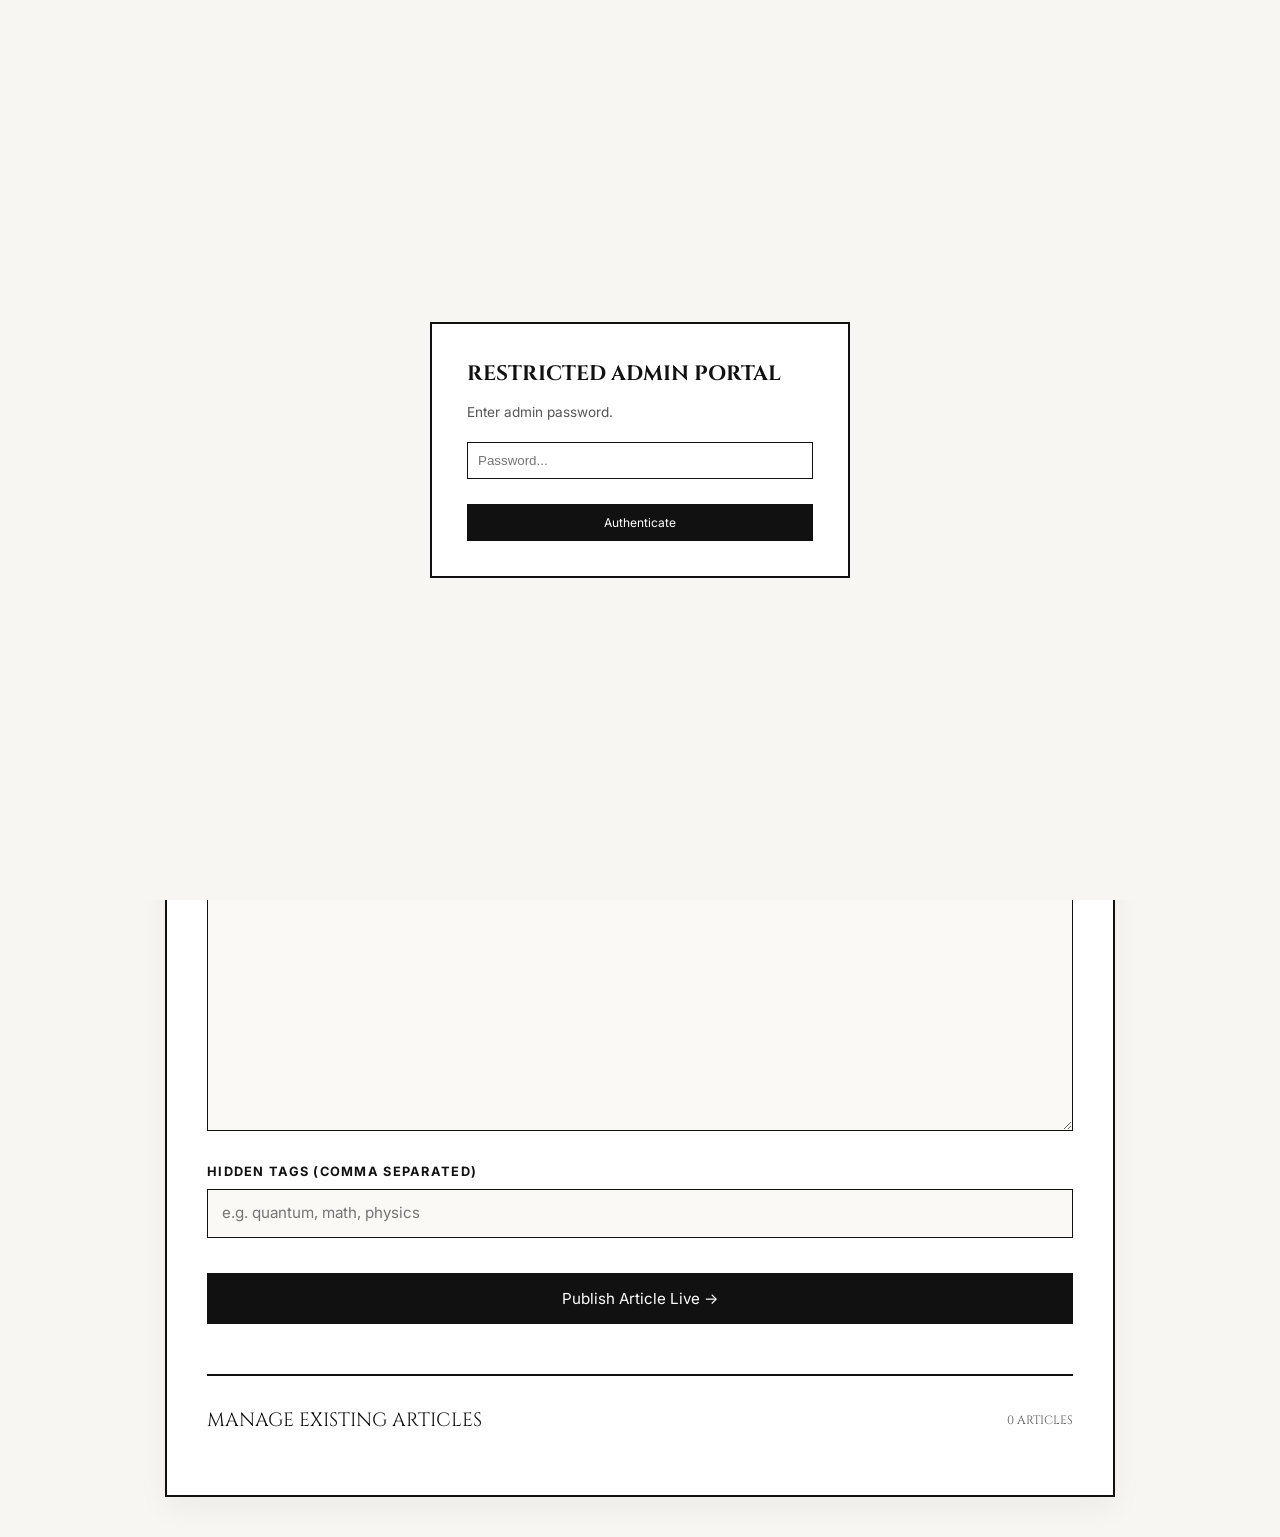
<file: admin.html>
<!DOCTYPE html>
<html lang="en">
<head>
  <meta charset="UTF-8" />
  <meta name="viewport" content="width=device-width, initial-scale=1.0" />
  <title>Admin Portal — The Infinite Void</title>
  
  <link rel="preconnect" href="https://fonts.googleapis.com">
  <link rel="preconnect" href="https://fonts.gstatic.com" crossorigin>
  <link href="https://fonts.googleapis.com/css2?family=Cinzel:wght@700;900&family=Inter:wght@300;400;500;600;700&family=Playfair+Display:ital,wght@0,500;0,700;1,400&display=swap" rel="stylesheet">
  
  <link rel="stylesheet" href="style.css" />
  <style>
    .admin-wrapper {
      max-width: 950px;
      margin: 40px auto;
      background: var(--paper-color);
      border: 2px solid var(--border-color);
      padding: 40px;
      box-shadow: 0 10px 30px rgba(0,0,0,0.05);
    }
    .admin-header {
      border-bottom: 1px solid var(--border-color);
      padding-bottom: 15px;
      margin-bottom: 30px;
      display: flex;
      justify-content: space-between;
      align-items: center;
    }
    .admin-header h1 {
      font-family: var(--font-heading);
      font-size: 1.6rem;
    }
    .banner {
      display: none;
      padding: 15px;
      font-size: 0.9rem;
      margin-bottom: 25px;
      text-align: center;
      text-transform: uppercase;
      letter-spacing: 0.05em;
    }
    .success-banner { background: var(--ink-color); color: var(--paper-color); }
    .loading-banner { background: #e6db74; color: #111; }
    
    .admin-form .form-group {
      margin-bottom: 25px;
    }
    .admin-form label {
      font-size: 0.8rem;
      font-weight: 700;
      letter-spacing: 0.1em;
      text-transform: uppercase;
      margin-bottom: 8px;
      display: block;
    }
    .admin-form input[type="text"],
    .admin-form input[type="password"],
    .admin-form select,
    .admin-form textarea {
      width: 100%;
      padding: 12px 14px;
      border: 1px solid var(--border-color);
      font-family: var(--font-sans);
      font-size: 0.95rem;
      line-height: 1.5;
      background: #faf9f5;
      outline: none;
      border-radius: 0;
    }
    .admin-form textarea {
      resize: vertical;
      min-height: 120px;
    }
    .admin-form textarea#form-content {
      min-height: 280px;
      font-family: monospace;
      font-size: 0.95rem;
      line-height: 1.5;
    }
    .setup-box {
      background: #f0eee6;
      border: 1px solid var(--border-color);
      padding: 20px;
      margin-bottom: 30px;
    }
    
    .manager-section {
      margin-top: 50px;
      border-top: 2px solid var(--border-color);
      padding-top: 30px;
    }
    .manager-header {
      font-family: var(--font-heading);
      font-size: 1.2rem;
      text-transform: uppercase;
      margin-bottom: 20px;
      display: flex;
      justify-content: space-between;
      align-items: center;
    }
    .article-row-item {
      display: flex;
      justify-content: space-between;
      align-items: center;
      padding: 12px 15px;
      border: 1px solid var(--light-border);
      margin-bottom: 10px;
      background: #faf9f5;
    }
    .article-row-info h4 {
      font-family: var(--font-serif);
      font-size: 1.05rem;
      margin-bottom: 2px;
    }
    .article-row-meta {
      font-size: 0.7rem;
      text-transform: uppercase;
      color: var(--muted-ink);
      letter-spacing: 0.05em;
    }
    .action-btn {
      padding: 5px 10px;
      font-size: 0.75rem;
      cursor: pointer;
      border: 1px solid var(--border-color);
      background: #fff;
      text-transform: uppercase;
    }
    .action-btn.delete {
      background: #fff0f0;
      color: #900;
      border-color: #d99;
    }
    .action-btn.delete:hover { background: #900; color: #fff; }
    
    #login-gate {
      position: fixed;
      top: 0; left: 0; right: 0; bottom: 0;
      background: var(--bg-color);
      display: flex;
      justify-content: center;
      align-items: center;
      z-index: 2000;
    }
    .login-box {
      background: var(--paper-color);
      border: 2px solid var(--border-color);
      padding: 35px;
      width: 100%;
      max-width: 420px;
    }
    .login-box h2 {
      font-family: var(--font-heading);
      font-size: 1.3rem;
      margin-bottom: 12px;
      text-transform: uppercase;
    }
    .login-error { color: #b00; font-size: 0.8rem; margin-top: 8px; display: none; }
  </style>
</head>
<body>

  <!-- PASSWORD LOGIN GATE -->
  <div id="login-gate">
    <div class="login-box">
      <h2>Restricted Admin Portal</h2>
      <p style="font-size: 0.85rem; color: var(--muted-ink); margin-bottom: 20px;">Enter admin password.</p>
      <form id="login-form">
        <div class="form-group" style="margin-bottom: 15px;">
          <input type="password" id="admin-pass-input" required placeholder="Password..." style="width:100%; padding:10px; border:1px solid #111;" />
        </div>
        <div id="login-error" class="login-error">Incorrect password.</div>
        <button type="submit" class="primary-btn" style="width:100%; padding: 10px; margin-top:10px;">Authenticate</button>
      </form>
    </div>
  </div>

  <header class="site-header">
    <div class="top-bar">
      <div class="date-issue">BACKEND CMS DASHBOARD</div>
      <div class="header-controls">
        <button id="logout-btn" class="nav-btn" style="margin-right: 10px;">Lock Session</button>
        <a href="index.html" class="nav-btn">&larr; View Live Website</a>
      </div>
    </div>
  </header>

  <div class="admin-wrapper">
    <div class="admin-header">
      <h1 id="form-heading-title">Publish New Article</h1>
      <span style="font-size: 0.75rem; text-transform: uppercase; letter-spacing: 0.1em; color: var(--muted-ink);">Markdown &amp; LaTeX Enabled</span>
    </div>

    <div id="setup-container" class="setup-box" style="display: none;">
      <h3 style="font-size: 0.85rem; text-transform: uppercase; letter-spacing: 0.1em; margin-bottom: 8px;">One-Time GitHub Setup</h3>
      <div class="form-group" style="margin-bottom: 10px;">
        <input type="password" id="gh-token-input" placeholder="ghp_xxxxxxxxxxxxxxxxxxxx" />
      </div>
      <button type="button" id="save-token-btn" class="primary-btn" style="padding: 8px 16px; font-size: 0.8rem;">Save Token</button>
    </div>

    <div id="connected-badge" style="display: none; font-size: 0.75rem; text-transform: uppercase; margin-bottom: 20px; color: #006600; background: #eef9ee; padding: 8px 12px; border: 1px solid #ccedcc;">
      ✓ Connected to GitHub (<span id="repo-display"></span>) &bull; <a href="#" id="reset-token-link" style="color: #004400; text-decoration: underline; margin-left: 10px;">Change Token</a>
    </div>

    <div id="loading-banner" class="banner loading-banner">⏳ Pushing changes directly to GitHub...</div>
    <div id="success-banner" class="banner success-banner">✓ Changes published successfully!</div>

    <form id="admin-article-form" class="admin-form">
      <input type="hidden" id="form-edit-id" value="" />

      <div class="form-group">
        <label for="form-title">Article Title</label>
        <input type="text" id="form-title" required placeholder="e.g. THE SCHRÖDINGER EQUATION" />
      </div>

      <div class="form-row" style="display: grid; grid-template-columns: 1fr 1fr; gap: 20px;">
        <div class="form-group">
          <label for="form-category">Category</label>
          <select id="form-category" required>
            <option value="philosophy">Philosophy</option>
            <option value="physics">Physics</option>
            <option value="mathematics">Mathematics</option>
          </select>
        </div>
        <div class="form-group">
          <label for="form-date">Date Display</label>
          <input type="text" id="form-date" placeholder="e.g. OCTOBER 2026" />
        </div>
      </div>

      <div class="form-group">
        <label for="form-excerpt">Front Page Extract / Excerpt</label>
        <textarea id="form-excerpt" rows="3" required placeholder="Short preview snippet..."></textarea>
      </div>

      <div class="form-group">
        <label for="form-quote">Pull Quote / Subtitle</label>
        <textarea id="form-quote" rows="3" placeholder="Key quotation or subtitle..."></textarea>
      </div>

      <div class="form-group">
        <label for="form-content">Article Body (Markdown &amp; LaTeX support: use $...$ or $$...$$)</label>
        <textarea id="form-content" rows="14" required placeholder="Write in Markdown. Equations: $E=mc^2$ or $$\int f(x)dx$$"></textarea>
      </div>

      <div class="form-group">
        <label for="form-tags">Hidden Tags (Comma separated)</label>
        <input type="text" id="form-tags" placeholder="e.g. quantum, math, physics" />
      </div>

      <div style="display: flex; gap: 10px;">
        <button type="submit" id="submit-btn" class="primary-btn" style="flex: 1; padding: 15px; font-size: 0.95rem; margin-top: 10px;">Publish Article Live &rarr;</button>
        <button type="button" id="cancel-edit-btn" class="secondary-btn" style="display:none; padding: 15px; font-size: 0.95rem; margin-top: 10px;">Cancel Edit</button>
      </div>
    </form>

    <div class="manager-section">
      <div class="manager-header">
        <span>Manage Existing Articles</span>
        <span id="total-articles-count" style="font-size:0.75rem; color:var(--muted-ink);">0 articles</span>
      </div>
      <div id="admin-articles-list"></div>
    </div>
  </div>

  <script>
    const ADMIN_PASSWORD = "Xfinity+1"; 
    const GITHUB_USER = "nikitarebello";
    const GITHUB_REPO = "the-infinite-void";

    const loginGate = document.getElementById('login-gate');
    const loginForm = document.getElementById('login-form');
    const loginError = document.getElementById('login-error');

    if (sessionStorage.getItem('iv_authenticated') === 'true') {
      loginGate.style.display = 'none';
      checkTokenSetup();
      fetchAndRenderManagerArticles();
    }

    loginForm.onsubmit = (e) => {
      e.preventDefault();
      if (document.getElementById('admin-pass-input').value === ADMIN_PASSWORD) {
        sessionStorage.setItem('iv_authenticated', 'true');
        loginGate.style.display = 'none';
        loginError.style.display = 'none';
        checkTokenSetup();
        fetchAndRenderManagerArticles();
      } else {
        loginError.style.display = 'block';
      }
    };

    document.getElementById('logout-btn').onclick = () => {
      sessionStorage.removeItem('iv_authenticated');
      location.reload();
    };

    function checkTokenSetup() {
      const savedToken = localStorage.getItem('iv_gh_token');
      const setupContainer = document.getElementById('setup-container');
      const connectedBadge = document.getElementById('connected-badge');
      
      if (!savedToken) {
        setupContainer.style.display = 'block';
        connectedBadge.style.display = 'none';
      } else {
        setupContainer.style.display = 'none';
        connectedBadge.style.display = 'block';
        document.getElementById('repo-display').textContent = `${GITHUB_USER}/${GITHUB_REPO}`;
      }
    }

    document.getElementById('save-token-btn').onclick = () => {
      const token = document.getElementById('gh-token-input').value.trim();
      if (!token) { alert("Please paste your token."); return; }
      localStorage.setItem('iv_gh_token', token);
      checkTokenSetup();
    };

    document.getElementById('reset-token-link').onclick = (e) => {
      e.preventDefault();
      localStorage.removeItem('iv_gh_token');
      checkTokenSetup();
    };

    async function fetchAndRenderManagerArticles() {
      const listContainer = document.getElementById('admin-articles-list');
      listContainer.innerHTML = '<p style="font-size:0.85rem; color:var(--muted-ink);">Loading articles...</p>';
      try {
        const apiUrl = `https://api.github.com/repos/${GITHUB_USER}/${GITHUB_REPO}/contents/articles.json`;
        const res = await fetch(apiUrl);
        if (res.ok) {
          const fileData = await res.json();
          const articles = JSON.parse(decodeURIComponent(escape(atob(fileData.content))));
          localStorage.setItem('iv_articles', JSON.stringify(articles));
          renderManagerList(articles);
        } else {
          listContainer.innerHTML = '<p style="font-size:0.85rem; color:#b00;">Could not load from GitHub.</p>';
        }
      } catch (err) {
        const local = JSON.parse(localStorage.getItem('iv_articles')) || [];
        renderManagerList(local);
      }
    }

    function renderManagerList(articles) {
      const listContainer = document.getElementById('admin-articles-list');
      document.getElementById('total-articles-count').textContent = `${articles.length} article(s)`;
      listContainer.innerHTML = '';
      if (articles.length === 0) {
        listContainer.innerHTML = '<p style="font-size:0.85rem; color:var(--muted-ink); font-style:italic;">No articles found.</p>';
        return;
      }
      articles.forEach(art => {
        const row = document.createElement('div');
        row.className = 'article-row-item';
        row.innerHTML = `
          <div class="article-row-info">
            <h4>${art.title}</h4>
            <div class="article-row-meta">Category: <strong>${art.category.toUpperCase()}</strong> &bull; Date: ${art.date}</div>
          </div>
          <div class="article-row-actions" style="display:flex; gap:8px;">
            <button type="button" class="action-btn" onclick="startEditArticle('${art.id}')">Edit</button>
            <button type="button" class="action-btn delete" onclick="deleteArticle('${art.id}')">Delete</button>
          </div>
        `;
        listContainer.appendChild(row);
      });
    }

    window.startEditArticle = function(id) {
      const articles = JSON.parse(localStorage.getItem('iv_articles')) || [];
      const art = articles.find(a => a.id === id);
      if (!art) return;
      document.getElementById('form-edit-id').value = art.id;
      document.getElementById('form-title').value = art.title;
      document.getElementById('form-category').value = art.category;
      document.getElementById('form-date').value = art.date;
      document.getElementById('form-excerpt').value = art.excerpt || '';
      document.getElementById('form-quote').value = art.quote || '';
      document.getElementById('form-content').value = art.body;
      document.getElementById('form-tags').value = art.tags ? art.tags.join(', ') : '';
      document.getElementById('form-heading-title').textContent = "Edit Article";
      document.getElementById('submit-btn').textContent = "Save Changes Live \u2192";
      document.getElementById('cancel-edit-btn').style.display = 'block';
      window.scrollTo({ top: 0, behavior: 'smooth' });
    }

    document.getElementById('cancel-edit-btn').onclick = () => resetFormToCreateMode();

    function resetFormToCreateMode() {
      document.getElementById('admin-article-form').reset();
      document.getElementById('form-edit-id').value = '';
      document.getElementById('form-heading-title').textContent = "Publish New Article";
      document.getElementById('submit-btn').textContent = "Publish Article Live \u2192";
      document.getElementById('cancel-edit-btn').style.display = 'none';
    }

    window.deleteArticle = async function(id) {
      if (!confirm("Delete this article permanently?")) return;
      let articles = JSON.parse(localStorage.getItem('iv_articles')) || [];
      const artToDelete = articles.find(a => a.id === id);
      articles = articles.filter(a => a.id !== id);
      await pushArticlesToGitHub(articles, `Delete article: ${artToDelete ? artToDelete.title : id}`);
    }

    document.getElementById('admin-article-form').onsubmit = async (e) => {
      e.preventDefault();
      const editId = document.getElementById('form-edit-id').value;
      const title = document.getElementById('form-title').value.trim();
      const category = document.getElementById('form-category').value;
      const date = document.getElementById('form-date').value.trim() || 'OCTOBER 2026';
      const excerpt = document.getElementById('form-excerpt').value.trim();
      const quote = document.getElementById('form-quote').value.trim();
      const body = document.getElementById('form-content').value.trim();
      const tagsRaw = document.getElementById('form-tags').value;
      const tags = tagsRaw.split(',').map(t => t.trim().toLowerCase()).filter(t => t);

      let articles = JSON.parse(localStorage.getItem('iv_articles')) || [];
      if (editId) {
        const index = articles.findIndex(a => a.id === editId);
        if (index !== -1) {
          articles[index] = { id: editId, category, title: title.toUpperCase(), date: date.toUpperCase(), excerpt, quote, body, tags };
        }
      } else {
        const newArt = { id: 'art_' + Date.now(), category, title: title.toUpperCase(), date: date.toUpperCase(), excerpt, quote, body, tags };
        articles.unshift(newArt);
      }

      const commitMsg = editId ? `Update article: ${title}` : `Publish new article: ${title}`;
      await pushArticlesToGitHub(articles, commitMsg);
      resetFormToCreateMode();
    };

    async function pushArticlesToGitHub(articlesArray, commitMessage) {
      const token = localStorage.getItem('iv_gh_token');
      if (!token) { alert("GitHub token missing."); checkTokenSetup(); return; }

      const loadingBanner = document.getElementById('loading-banner');
      const successBanner = document.getElementById('success-banner');
      loadingBanner.style.display = 'block';
      successBanner.style.display = 'none';
      window.scrollTo({ top: 0, behavior: 'smooth' });

      try {
        const apiUrl = `https://api.github.com/repos/${GITHUB_USER}/${GITHUB_REPO}/contents/articles.json`;
        let sha = null;
        const getRes = await fetch(apiUrl, { headers: { 'Authorization': `token ${token}` } });
        if (getRes.ok) {
          const fileData = await getRes.json();
          sha = fileData.sha;
        }

        const updatedContentBase64 = btoa(unescape(encodeURIComponent(JSON.stringify(articlesArray, null, 2))));
        const putRes = await fetch(apiUrl, {
          method: 'PUT',
          headers: { 'Authorization': `token ${token}`, 'Content-Type': 'application/json' },
          body: JSON.stringify({ message: commitMessage, content: updatedContentBase64, sha: sha })
        });

        if (putRes.ok) {
          loadingBanner.style.display = 'none';
          successBanner.style.display = 'block';
          localStorage.setItem('iv_articles', JSON.stringify(articlesArray));
          fetchAndRenderManagerArticles();
          setTimeout(() => { successBanner.style.display = 'none'; }, 4000);
        } else {
          const errData = await putRes.json();
          throw new Error(errData.message || "Failed to commit");
        }
      } catch (err) {
        loadingBanner.style.display = 'none';
        alert("Error: " + err.message);
      }
    }
  </script>
</body>
</html>
</file>
<file: style.css>
/* ==========================================================================
   THE INFINITE VOID - EDITORIAL STYLESHEET
   ========================================================================== */

:root {
  --bg-color: #f7f6f2;
  --paper-color: #ffffff;
  --ink-color: #111111;
  --muted-ink: #555555;
  --border-color: #111111;
  --light-border: #e0e0e0;
  --lightbox-bg: #ffffff;
  --lightbox-hover: #f0eee6;
  
  --font-heading: 'Cinzel', serif;
  --font-serif: 'Playfair Display', Georgia, serif;
  --font-sans: 'Inter', -apple-system, BlinkMacSystemFont, sans-serif;
}

* {
  box-sizing: border-box;
  margin: 0;
  padding: 0;
}

body {
  background-color: var(--bg-color);
  color: var(--ink-color);
  font-family: var(--font-sans);
  line-height: 1.5;
  -webkit-font-smoothing: antialiased;
}

/* Compact Header & Masthead */
.site-header {
  border-bottom: 2px solid var(--border-color);
  background: var(--paper-color);
  transition: all 0.3s ease;
}

.top-bar {
  display: flex;
  justify-content: space-between;
  align-items: center;
  padding: 5px 20px;
  border-bottom: 1px solid var(--light-border);
  font-size: 0.65rem;
  letter-spacing: 0.1em;
  text-transform: uppercase;
}

.nav-btn {
  background: none;
  border: 1px solid var(--border-color);
  padding: 3px 10px;
  font-family: var(--font-sans);
  font-size: 0.65rem;
  text-transform: uppercase;
  letter-spacing: 0.05em;
  cursor: pointer;
  margin-left: 6px;
  transition: all 0.2s ease;
}

.nav-btn:hover, .active-btn {
  background: var(--ink-color);
  color: var(--paper-color);
}

.masthead-container {
  text-align: center;
  padding: 15px 20px;
  transition: all 0.3s ease;
}

.site-title {
  font-family: var(--font-heading);
  font-size: clamp(1.8rem, 4vw, 3rem);
  font-weight: 900;
  letter-spacing: 0.08em;
  text-transform: uppercase;
  line-height: 1;
  cursor: pointer;
}

.tagline {
  font-family: var(--font-serif);
  font-style: italic;
  font-size: 0.95rem;
  color: var(--muted-ink);
  margin-top: 4px;
}

/* Compact Masthead State */
.site-header.compact .top-bar {
  padding: 4px 15px;
}

.site-header.compact .masthead-container {
  padding: 8px 15px;
  display: flex;
  justify-content: space-between;
  align-items: center;
  text-align: left;
}

.site-header.compact .site-title {
  font-size: 1.2rem;
}

.site-header.compact .tagline {
  font-size: 0.75rem;
  margin-top: 0;
}

@media (max-width: 768px) {
  .site-header.compact .masthead-container {
    flex-direction: column;
    text-align: center;
  }
}

/* Main Layout */
.main-container {
  display: grid;
  grid-template-columns: 260px 1fr;
  min-height: calc(100vh - 120px);
}

.main-container.full-width {
  grid-template-columns: 1fr;
}

@media (max-width: 900px) {
  .main-container {
    grid-template-columns: 1fr;
  }
}

/* Sidebar Styling */
.sidebar {
  border-right: 1px solid var(--border-color);
  padding: 25px 20px;
  background-color: var(--paper-color);
}

.sidebar-heading {
  font-size: 0.65rem;
  text-transform: uppercase;
  letter-spacing: 0.15em;
  font-weight: 700;
  border-bottom: 1px solid var(--border-color);
  padding-bottom: 4px;
  margin-bottom: 12px;
}

.author-card {
  margin-bottom: 30px;
}

.author-name {
  font-family: var(--font-serif);
  font-size: 1.15rem;
  font-weight: 700;
  margin-bottom: 6px;
}

.author-bio {
  font-size: 0.8rem;
  color: var(--muted-ink);
  line-height: 1.4;
  margin-bottom: 12px;
}

.contact-info p {
  font-size: 0.75rem;
  margin-bottom: 3px;
}

.contact-info a {
  color: var(--ink-color);
  text-decoration: underline;
}

.search-box input {
  width: 100%;
  padding: 6px 8px;
  border: 1px solid var(--border-color);
  font-size: 0.8rem;
  outline: none;
}

.search-status {
  font-size: 0.7rem;
  color: var(--muted-ink);
  margin-top: 6px;
}

/* Content Area */
.content-area {
  padding: 25px;
}

.view-panel {
  display: none;
}

.view-panel.active {
  display: block;
}

/* Front Page Grid */
.newspaper-grid {
  display: grid;
  grid-template-columns: repeat(3, 1fr);
  gap: 20px;
}

@media (max-width: 1100px) {
  .newspaper-grid {
    grid-template-columns: 1fr;
  }
}

.category-col {
  border-top: 2px solid var(--border-color);
  padding-top: 12px;
}

.col-header {
  margin-bottom: 15px;
  border-bottom: 1px solid var(--border-color);
  padding-bottom: 6px;
}

.clickable-category {
  font-family: var(--font-heading);
  font-size: 1.1rem;
  text-transform: uppercase;
  letter-spacing: 0.05em;
  cursor: pointer;
  transition: all 0.15s ease;
  display: inline-block;
}

.clickable-category:hover {
  color: var(--muted-ink);
  transform: translateX(3px);
}

.article-card {
  margin-bottom: 20px;
  padding-bottom: 15px;
  border-bottom: 1px solid var(--light-border);
  cursor: pointer;
  transition: transform 0.15s ease;
}

.article-card:hover {
  transform: translateX(3px);
}

.card-title {
  font-family: var(--font-serif);
  font-size: 1.1rem;
  font-weight: 700;
  line-height: 1.2;
  margin-bottom: 6px;
}

.card-snippet {
  font-size: 0.8rem;
  color: var(--muted-ink);
  line-height: 1.4;
  margin-bottom: 8px;
  display: -webkit-box;
  -webkit-line-clamp: 3;
  -webkit-box-orient: vertical;
  overflow: hidden;
}

.card-meta {
  font-size: 0.65rem;
  text-transform: uppercase;
  letter-spacing: 0.05em;
  color: #888;
}

/* Archive View */
.archive-header {
  display: flex;
  justify-content: space-between;
  align-items: center;
  margin-bottom: 25px;
  border-bottom: 2px solid var(--border-color);
  padding-bottom: 12px;
  flex-wrap: wrap;
  gap: 15px;
}

.archive-title {
  font-family: var(--font-heading);
  font-size: 1.4rem;
  text-transform: uppercase;
}

.archive-list-container {
  display: flex;
  flex-direction: column;
  gap: 15px;
}

.archive-lightbox {
  background: var(--lightbox-bg);
  border: 1px solid var(--border-color);
  padding: 20px 25px;
  cursor: pointer;
  display: flex;
  justify-content: space-between;
  align-items: center;
  gap: 20px;
  transition: all 0.2s ease;
}

.archive-lightbox:hover {
  background: var(--lightbox-hover);
  transform: translateY(-2px);
}

.lightbox-title {
  font-family: var(--font-serif);
  font-size: 1.2rem;
  font-weight: 700;
  margin-bottom: 6px;
}

.lightbox-extract {
  font-size: 0.85rem;
  color: var(--muted-ink);
}

.lightbox-meta {
  font-size: 0.7rem;
  text-transform: uppercase;
  letter-spacing: 0.1em;
  color: var(--muted-ink);
  white-space: nowrap;
  border-left: 1px solid var(--light-border);
  padding-left: 15px;
}

/* Reader Toolbar */
.reader-toolbar {
  display: flex;
  justify-content: space-between;
  align-items: center;
  margin-bottom: 15px;
  padding-bottom: 12px;
  border-bottom: 1px solid var(--light-border);
  flex-wrap: wrap;
  gap: 10px;
}

.reader-toolbar-left {
  display: flex;
  align-items: center;
  gap: 10px;
  position: relative;
}

.toc-dropdown-panel {
  display: none;
  position: absolute;
  top: calc(100% + 6px);
  left: 0;
  width: 300px;
  max-height: 350px;
  background: var(--paper-color);
  border: 2px solid var(--border-color);
  box-shadow: 0 10px 25px rgba(0,0,0,0.15);
  z-index: 500;
  padding: 12px;
  overflow-y: auto;
}

.toc-dropdown-panel.active {
  display: block;
}

.toc-search-box input {
  width: 100%;
  padding: 6px;
  border: 1px solid var(--border-color);
  font-size: 0.75rem;
  outline: none;
  margin-bottom: 8px;
}

.toc-section-title {
  font-size: 0.6rem;
  text-transform: uppercase;
  letter-spacing: 0.1em;
  font-weight: 700;
  border-bottom: 1px solid var(--light-border);
  padding-bottom: 3px;
  margin-bottom: 8px;
}

.toc-articles-list {
  display: flex;
  flex-direction: column;
  gap: 6px;
}

.toc-item {
  padding: 5px 6px;
  cursor: pointer;
  border-left: 2px solid transparent;
}

.toc-item:hover {
  background: var(--bg-color);
  border-left-color: var(--ink-color);
}

.toc-item-title {
  font-family: var(--font-serif);
  font-size: 0.9rem;
  font-weight: 700;
}

.toc-item-meta {
  font-size: 0.6rem;
  text-transform: uppercase;
  color: var(--muted-ink);
}

.reader-nav-controls {
  display: flex;
  align-items: center;
  gap: 12px;
}

.nav-arrow {
  background: none;
  border: 1px solid var(--border-color);
  padding: 5px 12px;
  font-size: 0.75rem;
  cursor: pointer;
}

.nav-arrow:hover:not(:disabled) {
  background: var(--ink-color);
  color: var(--paper-color);
}

.nav-arrow:disabled {
  opacity: 0.4;
  cursor: not-allowed;
}

.page-indicator {
  font-size: 0.75rem;
  font-weight: 500;
}

/* ==========================================================================
   BOOK SPREAD & MOBILE RESPONSIVE FLOW
   ========================================================================== */
.book-spread {
  display: grid;
  grid-template-columns: 1fr 1fr;
  background: var(--paper-color);
  border: 1px solid var(--border-color);
  box-shadow: 0 8px 25px rgba(0,0,0,0.05);
  min-height: 580px;
}

.page {
  padding: 30px;
  display: flex;
  flex-direction: column;
  justify-content: space-between;
  position: relative;
}

.left-page {
  border-right: 1px solid var(--border-color);
}

.page-header {
  display: flex;
  justify-content: space-between;
  align-items: center;
  margin-bottom: 20px;
}

.category-badge {
  font-size: 0.65rem;
  font-weight: 700;
  text-transform: uppercase;
  letter-spacing: 0.1em;
}

.meta-date {
  font-size: 0.7rem;
  color: var(--muted-ink);
}

/* Left Page Stacked Layout (Matching reference image style) */
.left-page-content {
  display: flex;
  flex-direction: column;
  justify-content: center;
  flex-grow: 1;
  padding: 10px 0;
}

.spread-title {
  font-family: var(--font-serif);
  font-size: clamp(2rem, 3.2vw, 2.8rem);
  font-weight: 700;
  line-height: 1.05;
  text-transform: uppercase;
  letter-spacing: -0.01em;
  margin-bottom: 15px;
}

.title-divider {
  width: 40px;
  height: 2px;
  background-color: var(--ink-color);
  margin-bottom: 20px;
}

.spread-quote {
  font-family: var(--font-serif);
  font-size: 1.15rem;
  line-height: 1.4;
  color: var(--muted-ink);
  font-style: italic;
}

/* Right Page Single Column */
.right-page-header {
  border-bottom: 1px solid var(--border-color);
  padding-bottom: 4px;
  margin-bottom: 20px;
  text-align: right;
}

.essay-tag {
  font-size: 0.6rem;
  font-weight: 700;
  letter-spacing: 0.15em;
}

.article-body-single-column {
  max-width: 500px;
  margin: 0 auto;
  font-family: var(--font-serif);
  font-size: 0.98rem;
  line-height: 1.6;
  text-align: left;
  flex-grow: 1;
  display: flex;
  flex-direction: column;
  justify-content: center;
}

.article-body-single-column p {
  margin-bottom: 14px;
}

/* Compact Footer */
.page-footer {
  display: flex;
  justify-content: space-between;
  font-size: 0.65rem;
  letter-spacing: 0.1em;
  text-transform: uppercase;
  color: var(--muted-ink);
  margin-top: 20px;
  border-top: 1px solid var(--light-border);
  padding-top: 8px;
}

/* Buttons */
.primary-btn, .secondary-btn {
  padding: 6px 14px;
  font-family: var(--font-sans);
  font-size: 0.75rem;
  cursor: pointer;
  border: 1px solid var(--border-color);
  border-radius: 0;
}

.primary-btn {
  background: var(--ink-color);
  color: var(--paper-color);
}

.secondary-btn {
  background: transparent;
  color: var(--ink-color);
}

.secondary-btn:hover {
  background: var(--ink-color);
  color: var(--paper-color);
}

/* ==========================================================================
   MOBILE PHONES RESPONSIVE OVERRIDE (< 768px)
   Merges into a seamless single vertical reading stream without hard splits
   ========================================================================== */
@media (max-width: 768px) {
  .book-spread {
    display: flex;
    flex-direction: column;
    border: none;
    box-shadow: none;
    background: transparent;
  }

  .page {
    padding: 20px 10px;
    border: none !important;
    background: var(--paper-color);
    margin-bottom: 15px;
    border: 1px solid var(--border-color) !important;
  }

  .left-page-content {
    padding: 5px 0;
  }

  .spread-title {
    font-size: 1.8rem;
  }

  .article-body-single-column {
    font-size: 0.92rem;
    text-align: left;
    max-width: 100%;
  }

  .content-area {
    padding: 15px;
  }
}
</file>
